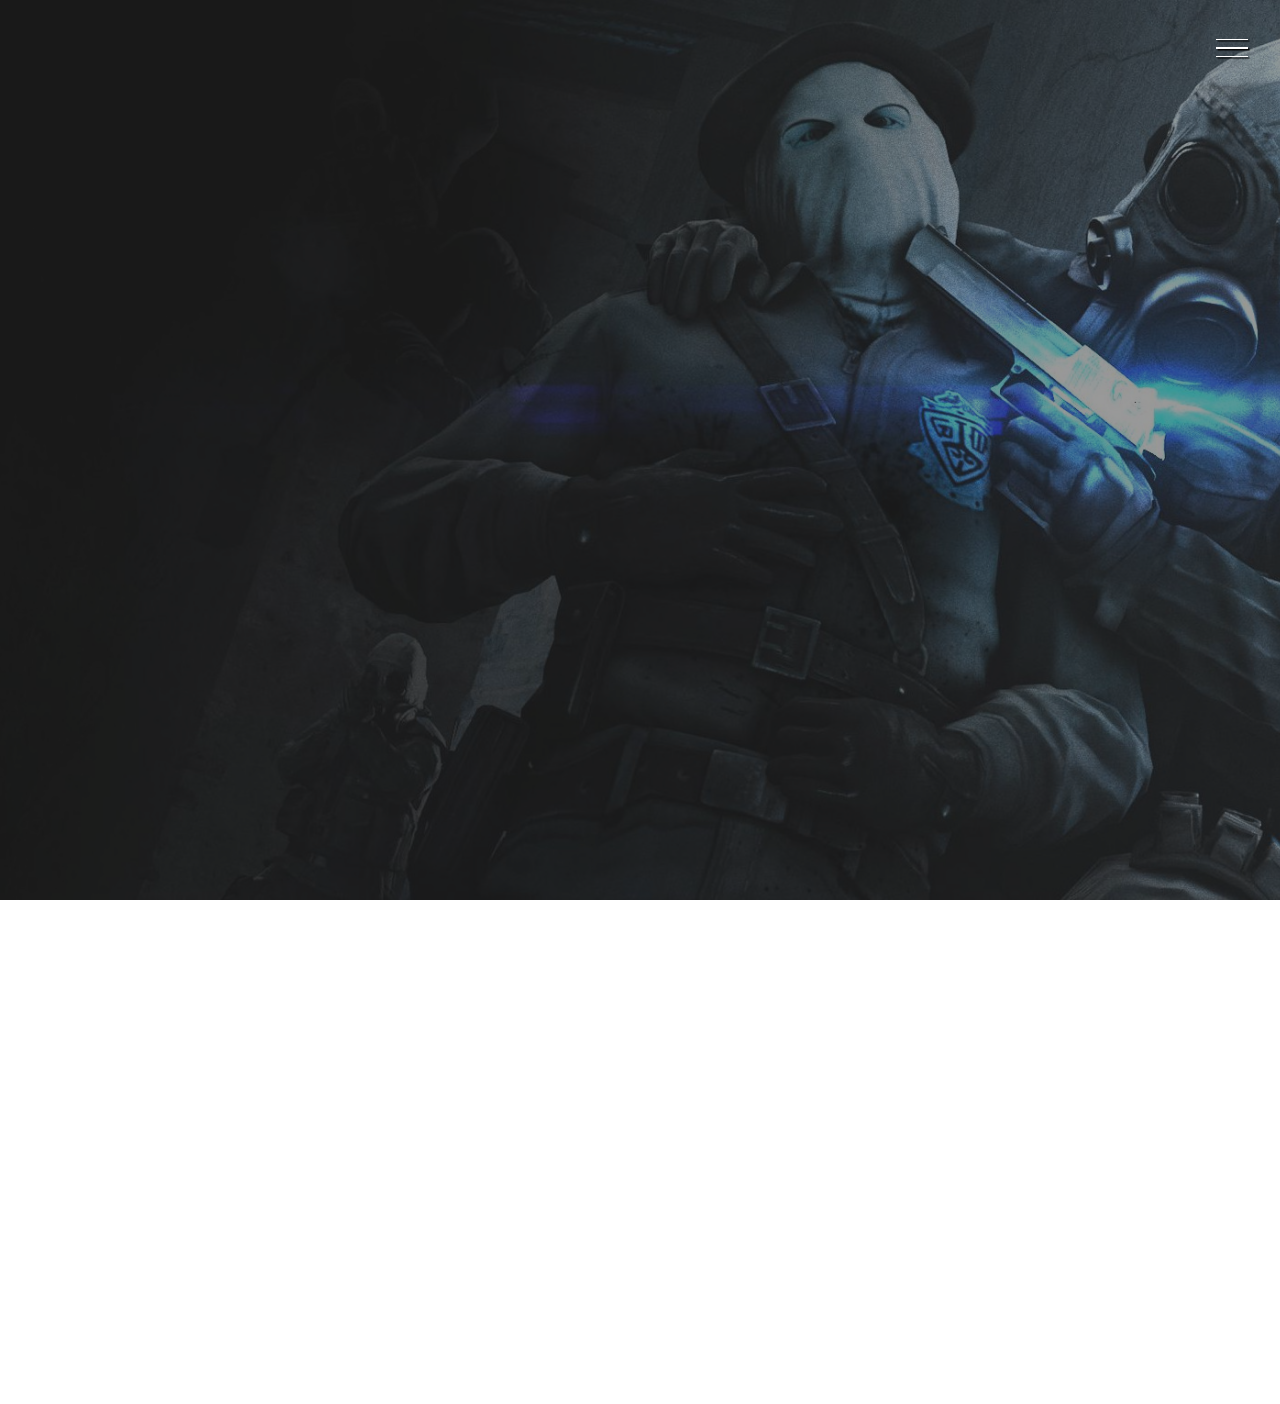
<file: index.html>
<!DOCTYPE html>
<html lang="pt-br">
  <head>
    <meta charset="UTF-8" />
    <meta http-equiv="X-UA-Compatible" content="IE=edge" />
    <meta name="viewport" content="width=device-width, initial-scale=1.0" />
    <link
      rel="shortcut icon"
      href="public/favicon/favicon.ico"
      type="image/x-icon"
    />
    <link
      rel="apple-touch-icon"
      sizes="180x180"
      href="public/favicon/apple-touch-icon.png"
    />
    <link
      rel="icon"
      type="image/png"
      sizes="32x32"
      href="public/favicon/favicon-32x32.png"
    />
    <link
      rel="icon"
      type="image/png"
      sizes="16x16"
      href="public/favicon-io/favicon-16x16.png"
    />
    <link rel="manifest" href="/site.webmanifest" />
    <link rel="stylesheet" href="src/styles/homepage.css" />
    <title>Duck's Gaming</title>
  </head>
  <body>
    <div class="container">
      <div class="hamburguer">
        <div class="line" id="line1"></div>
        <div class="line" id="line2"></div>
        <div class="line" id="line3"></div>
        <span>fechar</span>
      </div>

      <header>
        <div class="img-wrapper">
          <img src="src/assets/images/csgo/csgo.jpg" alt="csgo" />
        </div>
        <div class="banner">
          <h1>Ducks Gaming</h1>
          <p>Seja bem vindo a nossa comunidade gamer</p>
          <button>Saiba mais</button>
        </div>
      </header>

      <div class="sidebar">
        <nav>
          <ul class="menu">
            <li class="menu-item">
              <a
                class="menu-link"
                href="src/pages/noticias.html"
                target="_self"
                rel="next"
                >Notícias</a
              >
            </li>
            <li class="menu-item">
              <a class="menu-link" href="#" target="_blank" rel="next"
                >Campeonato</a
              >
            </li>
            <li class="menu-item">
              <a class="menu-link" href="#" target="_blank" rel="next">Aulas</a>
            </li>
            <li class="menu-item">
              <a class="menu-link" href="#" target="_blank" rel="next"
                >Videos</a
              >
            </li>
          </ul>
        </nav>
        <div class="social-media">
          <a href="https://discord.gg/NkQP6kg" target="_blank" rel="next"
            ><i class="fab fa-discord"></i
          ></a>
          <a
            href="https://www.youtube.com/channel/UCBgDniS0emr9ZUA5kuzxIgw"
            target="_blank"
            rel="next"
            ><i class="fab fa-youtube"></i
          ></a>
          <a
            href="https://www.instagram.com/ducksgamingoficial"
            target="_blank"
            rel="next"
            ><i class="fab fa-instagram"></i
          ></a>
        </div>
      </div>
    </div>
    <iframe
      src="https://discord.com/widget?id=434887026245107723&theme=dark"
      width="350"
      height="500"
      allowtransparency="true"
      frameborder="0"
      sandbox="allow-popups allow-popups-to-escape-sandbox allow-same-origin allow-scripts"
    ></iframe>
    <iframe
      src="https://discord.com/widget?id=434887026245107723&theme=dark"
      width="350"
      height="500"
      allowtransparency="true"
      frameborder="0"
      sandbox="allow-popups allow-popups-to-escape-sandbox allow-same-origin allow-scripts"
    ></iframe>
  </body>
  <script src="src/script.js"></script>
</html>
</file>
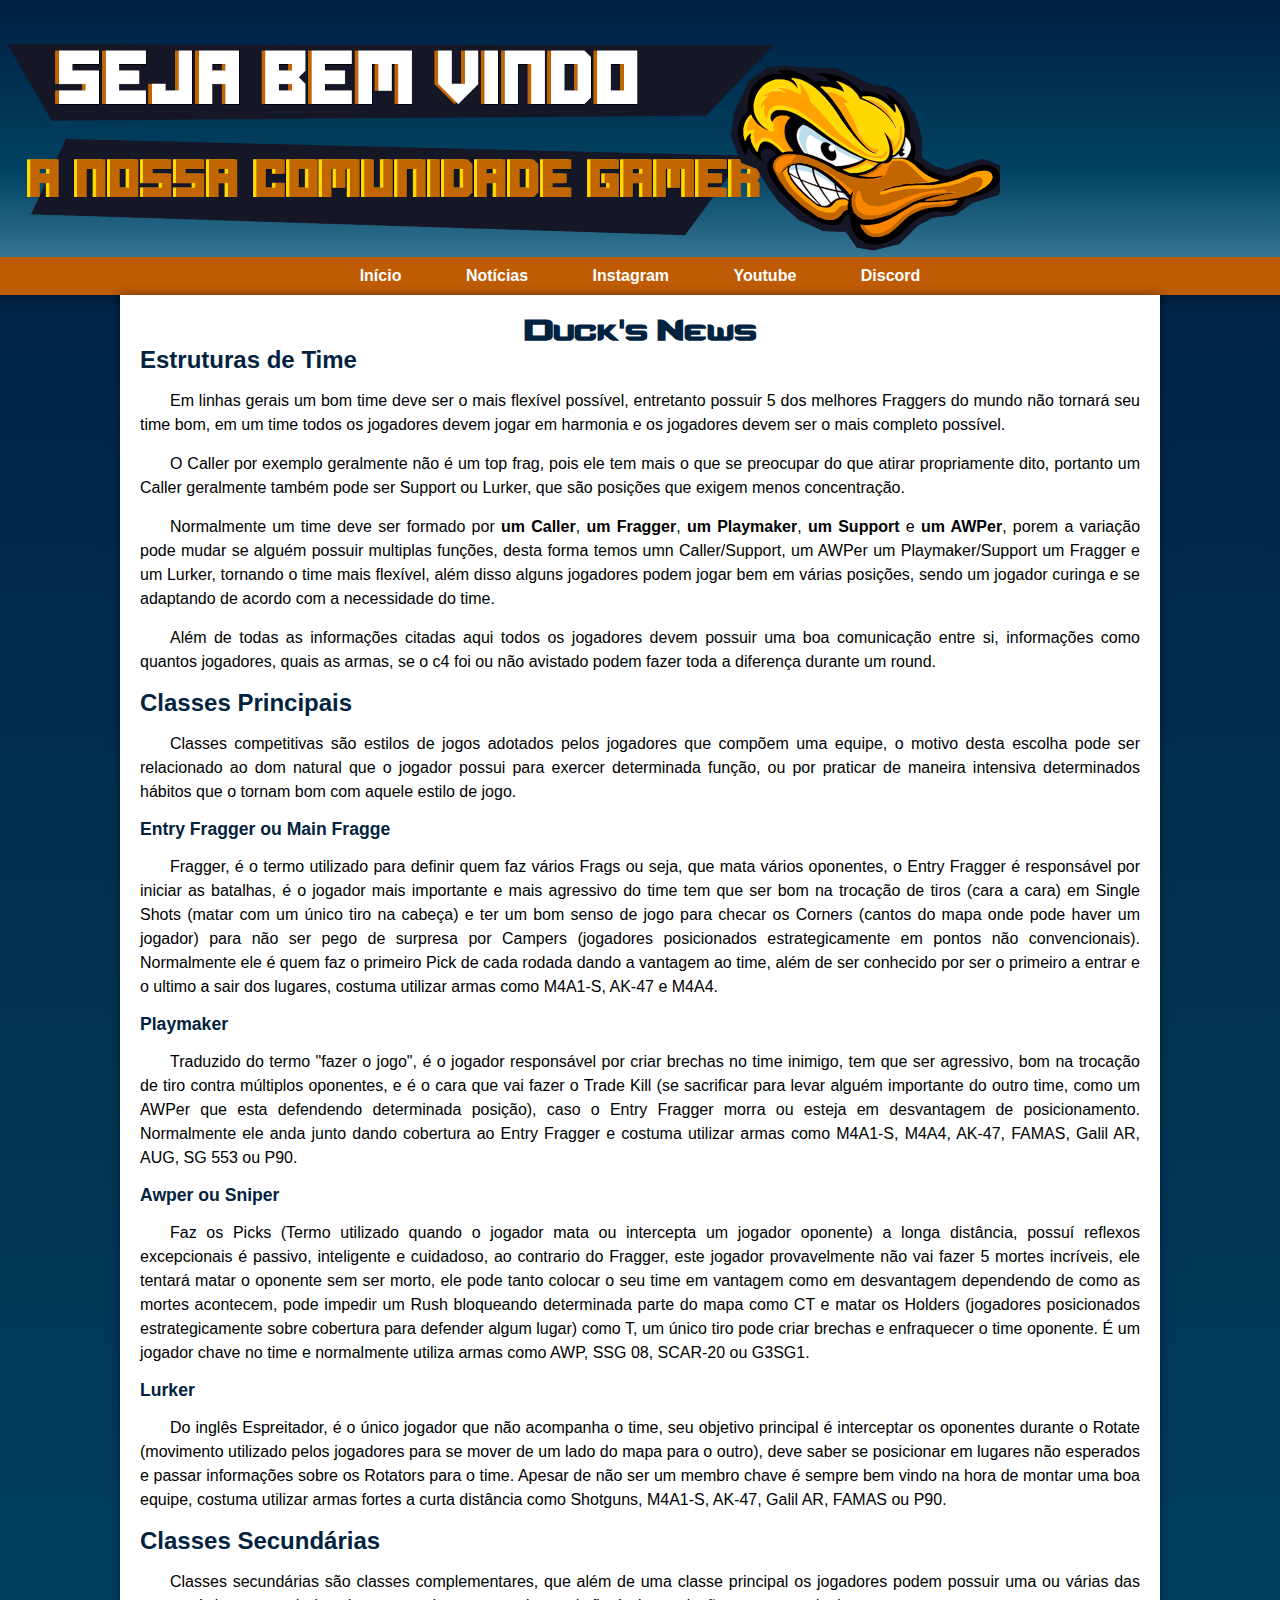
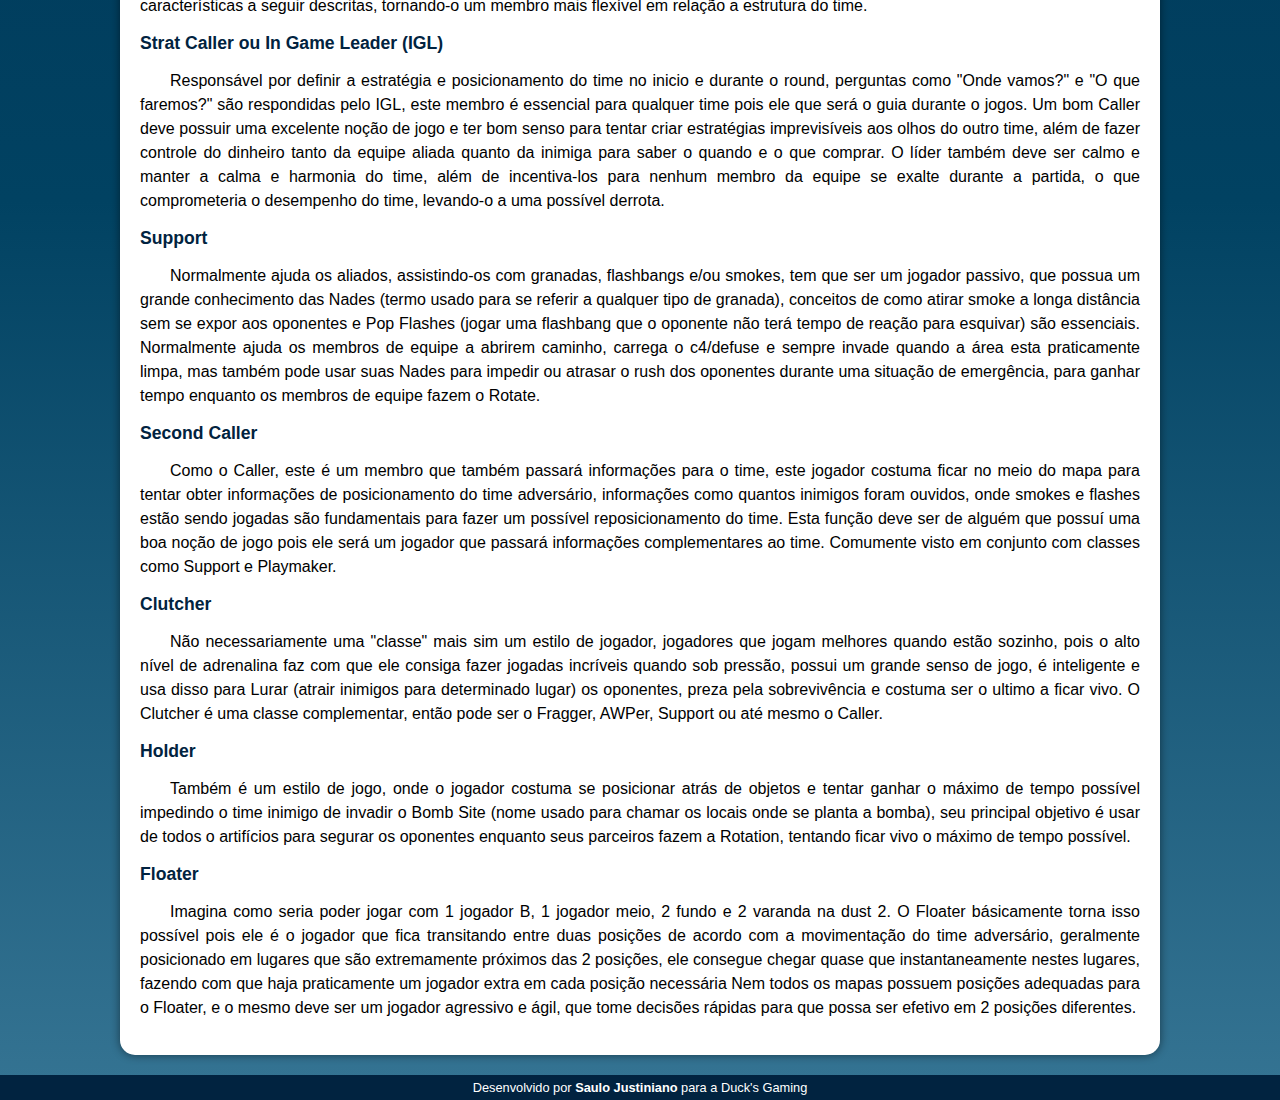
<file: src/html/noticias.html>
<!DOCTYPE html>
<html lang="pt-br">
<head>
  <meta charset="UTF-8">
  <meta http-equiv="X-UA-Compatible" content="IE=edge">
  <meta name="viewport" content="width=device-width, initial-scale=1.0">
  <link rel="shortcut icon" href="../icons/favicon-velho/favicon.ico" type="image/x-icon">
  <link rel="stylesheet" href="../css/style-noticias.css">
  <title>Duck's Gaming</title>
</head>
<body>
  <header>
    <img src="../image/seja-bem-vindo-a-nossa-comunidade- gamer-500.png" alt="Logo da Ducks Gaming">
  </header>
  <nav>
    <a href="../../index.html" target="_self" rel="prev">Início</a>
    <a href="noticias.html">Notícias</a>
    <a href="https://www.instagram.com/ducksgamingoficial" target="_blank" rel="next">Instagram</a>
    <a href="https://www.youtube.com/channel/UCBgDniS0emr9ZUA5kuzxIgw" target="_blank" rel="next">Youtube</a>
    <a href="https://discord.gg/NkQP6kg" target="_blank" rel="next">Discord</a>
  </nav>
  <main>
    <article>
      <h1>Duck's News</h1>

      <h2>Estruturas de Time</h2>

      <p>
        Em linhas gerais um bom time deve ser o mais flexível possível, entretanto possuir 5 dos melhores
        Fraggers do mundo não tornará seu time bom, em um time todos os jogadores devem jogar em
        harmonia e os jogadores devem ser o mais completo possível.
      </p>

      <p>
        O Caller por exemplo geralmente não é um top frag, pois ele tem mais o que se preocupar do que
        atirar propriamente dito, portanto um Caller geralmente também pode ser Support ou Lurker, que são
        posições que exigem menos concentração.
      </p>

      <p>
        Normalmente um time deve ser formado por <strong>um Caller</strong>, <strong>um Fragger</strong>, 
        <strong>um Playmaker</strong>, <strong>um Support</strong> e <strong>um AWPer</strong>, porem a 
        variação pode mudar se alguém possuir multiplas funções, desta forma temos umn Caller/Support, 
        um AWPer um Playmaker/Support um Fragger e um Lurker, tornando o time mais flexível, além disso 
        alguns jogadores podem jogar bem em várias posições, sendo um jogador curinga e se adaptando de 
        acordo com a necessidade do time.
      </p>

      <p>
        Além de todas as informações citadas aqui todos os jogadores devem possuir uma boa comunicação
        entre si, informações como quantos jogadores, quais as armas, se o c4 foi ou não avistado podem
        fazer toda a diferença durante um round.
      </p>

      <h2>Classes Principais</h2>

      <p>
        Classes competitivas são estilos de jogos adotados pelos jogadores que compõem uma equipe, o
        motivo desta escolha pode ser relacionado ao dom natural que o jogador possui para exercer
        determinada função, ou por praticar de maneira intensiva determinados hábitos que o tornam bom
        com aquele estilo de jogo.
      </p>

      <h3>Entry Fragger ou Main Fragge</h3>

      <p>
        Fragger, é o termo utilizado para definir quem faz vários Frags ou seja, que mata vários
        oponentes, o Entry Fragger é responsável por iniciar as batalhas, é o jogador mais importante e
        mais agressivo do time tem que ser bom na trocação de tiros (cara a cara) em Single Shots
        (matar com um único tiro na cabeça) e ter um bom senso de jogo para checar os Corners (cantos
        do mapa onde pode haver um jogador) para não ser pego de surpresa por Campers (jogadores
        posicionados estrategicamente em pontos não convencionais). Normalmente ele é quem faz o
        primeiro Pick de cada rodada dando a vantagem ao time, além de ser conhecido por ser o
        primeiro a entrar e o ultimo a sair dos lugares, costuma utilizar armas como M4A1-S, AK-47 e M4A4.
      </p>

      <h3>Playmaker</h3>

      <p>
        Traduzido do termo "fazer o jogo", é o jogador responsável por criar brechas no time inimigo, tem
        que ser agressivo, bom na trocação de tiro contra múltiplos oponentes, e é o cara que vai fazer o
        Trade Kill (se sacrificar para levar alguém importante do outro time, como um AWPer que esta
        defendendo determinada posição), caso o Entry Fragger morra ou esteja em desvantagem de
        posicionamento. Normalmente ele anda junto dando cobertura ao Entry Fragger e costuma
        utilizar armas como M4A1-S, M4A4, AK-47, FAMAS, Galil AR, AUG, SG 553 ou P90.
      </p>

      <h3>Awper ou Sniper</h3>

      <p>
        Faz os Picks (Termo utilizado quando o jogador mata ou intercepta um jogador oponente) a longa
        distância, possuí reflexos excepcionais é passivo, inteligente e cuidadoso, ao contrario do
        Fragger, este jogador provavelmente não vai fazer 5 mortes incríveis, ele tentará matar o
        oponente sem ser morto, ele pode tanto colocar o seu time em vantagem como em desvantagem
        dependendo de como as mortes acontecem, pode impedir um Rush bloqueando determinada
        parte do mapa como CT e matar os Holders (jogadores posicionados estrategicamente sobre
        cobertura para defender algum lugar) como T, um único tiro pode criar brechas e enfraquecer o
        time oponente. É um jogador chave no time e normalmente utiliza armas como AWP, SSG 08,
        SCAR-20 ou G3SG1.
      </p>

      <h3>Lurker</h3>

      <p>
        Do inglês Espreitador, é o único jogador que não acompanha o time, seu objetivo principal é
        interceptar os oponentes durante o Rotate (movimento utilizado pelos jogadores para se mover
        de um lado do mapa para o outro), deve saber se posicionar em lugares não esperados e passar
        informações sobre os Rotators para o time. Apesar de não ser um membro chave é sempre bem
        vindo na hora de montar uma boa equipe, costuma utilizar armas fortes a curta distância como
        Shotguns, M4A1-S, AK-47, Galil AR, FAMAS ou P90.
      </p>

      <h2>Classes Secundárias</h2>

      <p>
        Classes secundárias são classes complementares, que além de uma classe principal os jogadores
        podem possuir uma ou várias das características a seguir descritas, tornando-o um membro mais
        flexível em relação a estrutura do time.
      </p>

      <h3>Strat Caller ou In Game Leader (IGL)</h3>

      <p>
        Responsável por definir a estratégia e posicionamento do time no inicio e durante o round,
        perguntas como "Onde vamos?" e "O que faremos?" são respondidas pelo IGL, este membro é
        essencial para qualquer time pois ele que será o guia durante o jogos. Um bom Caller deve
        possuir uma excelente noção de jogo e ter bom senso para tentar criar estratégias imprevisíveis
        aos olhos do outro time, além de fazer controle do dinheiro tanto da equipe aliada quanto da
        inimiga para saber o quando e o que comprar. O líder também deve ser calmo e manter a calma
        e harmonia do time, além de incentiva-los para nenhum membro da equipe se exalte durante a
        partida, o que comprometeria o desempenho do time, levando-o a uma possível derrota.
      </p>

      <h3>Support</h3>

      <p>
        Normalmente ajuda os aliados, assistindo-os com granadas, flashbangs e/ou smokes, tem que
        ser um jogador passivo, que possua um grande conhecimento das Nades (termo usado para se
        referir a qualquer tipo de granada), conceitos de como atirar smoke a longa distância sem se
        expor aos oponentes e Pop Flashes (jogar uma flashbang que o oponente não terá tempo de
        reação para esquivar) são essenciais. Normalmente ajuda os membros de equipe a abrirem
        caminho, carrega o c4/defuse e sempre invade quando a área esta praticamente limpa, mas
        também pode usar suas Nades para impedir ou atrasar o rush dos oponentes durante uma
        situação de emergência, para ganhar tempo enquanto os membros de equipe fazem o Rotate.
      </p>

      <h3>Second Caller</h3>

      <p>
        Como o Caller, este é um membro que também passará informações para o time, este jogador
        costuma ficar no meio do mapa para tentar obter informações de posicionamento do time
        adversário, informações como quantos inimigos foram ouvidos, onde smokes e flashes estão
        sendo jogadas são fundamentais para fazer um possível reposicionamento do time. Esta função
        deve ser de alguém que possuí uma boa noção de jogo pois ele será um jogador que passará
        informações complementares ao time. Comumente visto em conjunto com classes como Support
        e Playmaker.
      </p>

      <h3>Clutcher</h3>

      <p>
        Não necessariamente uma "classe" mais sim um estilo de jogador, jogadores que jogam
        melhores quando estão sozinho, pois o alto nível de adrenalina faz com que ele consiga fazer
        jogadas incríveis quando sob pressão, possui um grande senso de jogo, é inteligente e usa disso
        para Lurar (atrair inimigos para determinado lugar) os oponentes, preza pela sobrevivência e
        costuma ser o ultimo a ficar vivo. O Clutcher é uma classe complementar, então pode ser o
        Fragger, AWPer, Support ou até mesmo o Caller.
      </p>

      <h3>Holder</h3>

      <p>
        Também é um estilo de jogo, onde o jogador costuma se posicionar atrás de objetos e tentar
        ganhar o máximo de tempo possível impedindo o time inimigo de invadir o Bomb Site (nome
        usado para chamar os locais onde se planta a bomba), seu principal objetivo é usar de todos o
        artifícios para segurar os oponentes enquanto seus parceiros fazem a Rotation, tentando ficar
        vivo o máximo de tempo possível.
      </p>

      <h3>Floater</h3>

      <p>
        Imagina como seria poder jogar com 1 jogador B, 1 jogador meio, 2 fundo e 2 varanda na dust 2.
        O Floater básicamente torna isso possível pois ele é o jogador que fica transitando entre duas
        posições de acordo com a movimentação do time adversário, geralmente posicionado em lugares
        que são extremamente próximos das 2 posições, ele consegue chegar quase que instantaneamente
        nestes lugares, fazendo com que haja praticamente um jogador extra em cada posição necessária
        Nem todos os mapas possuem posições adequadas para o Floater, e o mesmo deve ser um jogador
        agressivo e ágil, que tome decisões rápidas para que possa ser efetivo em 2 posições diferentes.
      </p>
    </article>
  </main>
  <footer>
    <p>Desenvolvido por <a href="https://github.com/SauloJustiniano1" target="_blank" rel="next">Saulo Justiniano</a> para a Duck's Gaming</p>
  </footer>
</body>
</html>
</file>
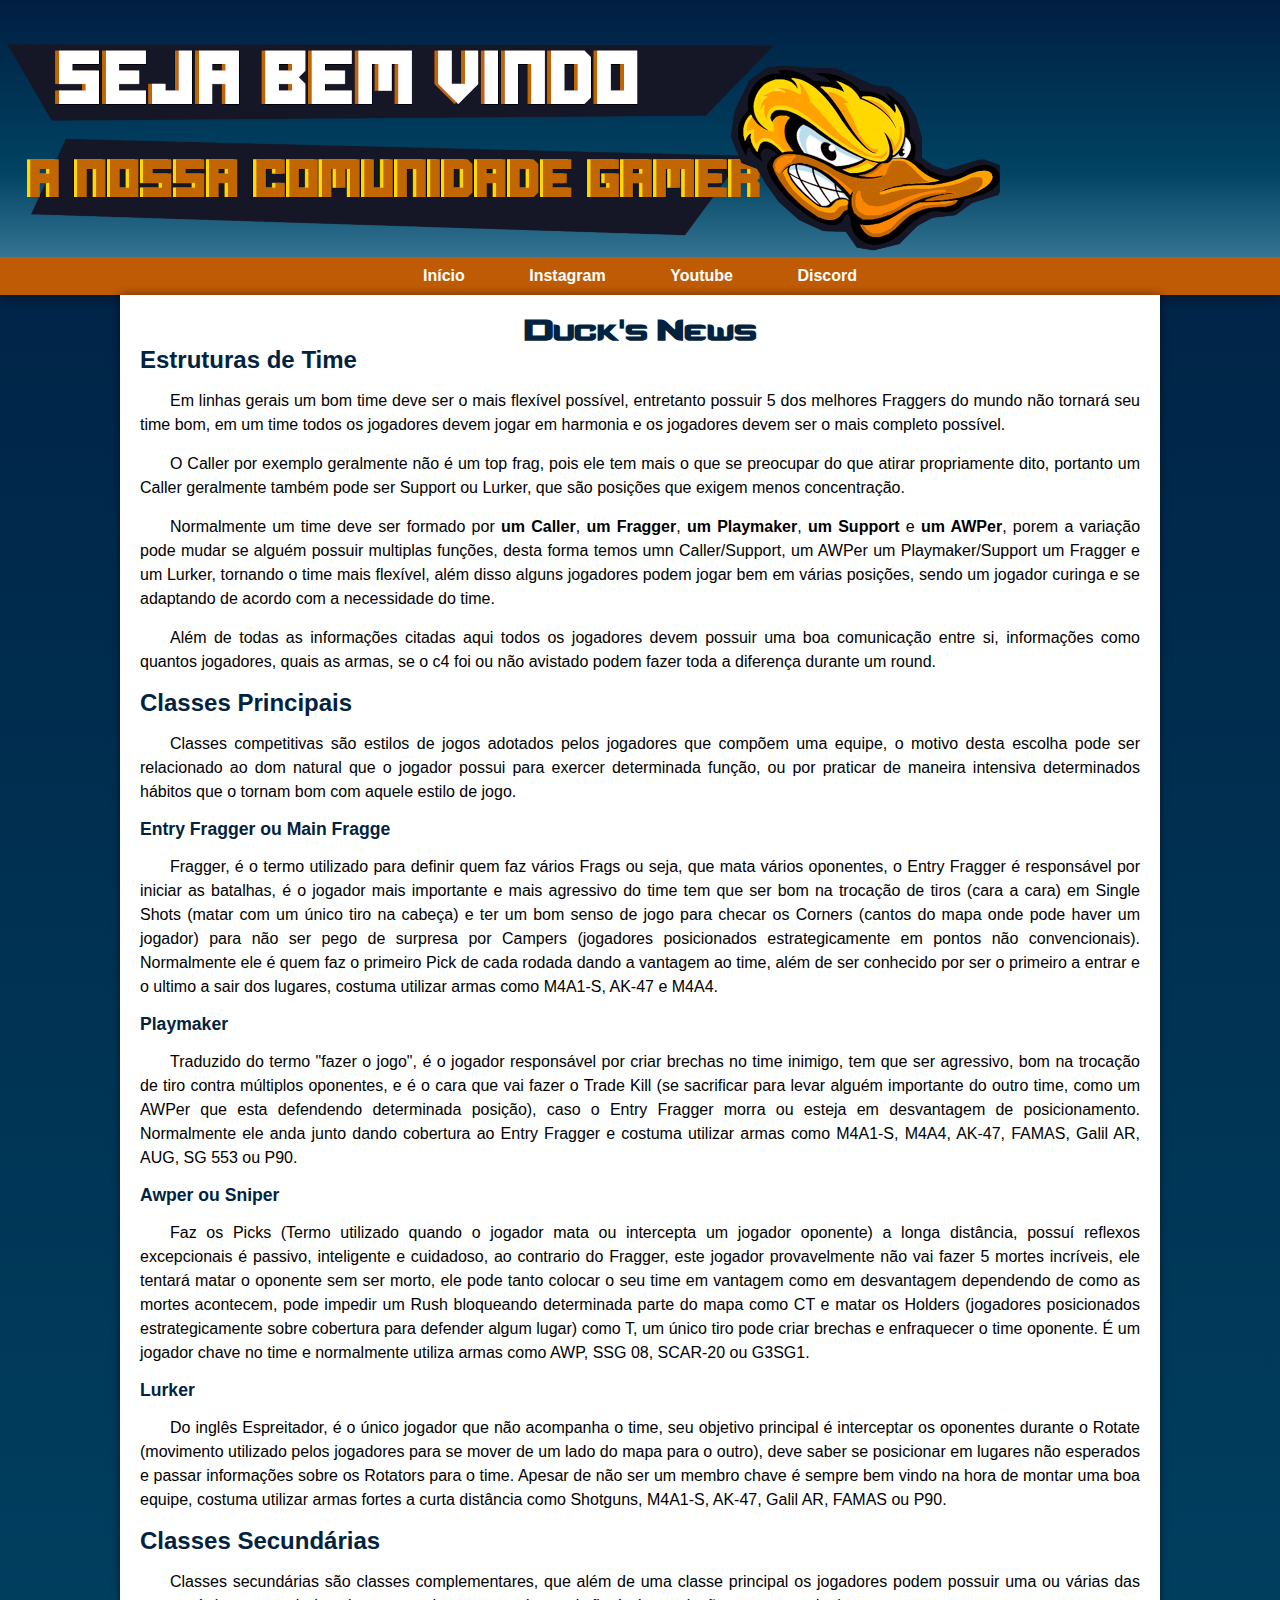
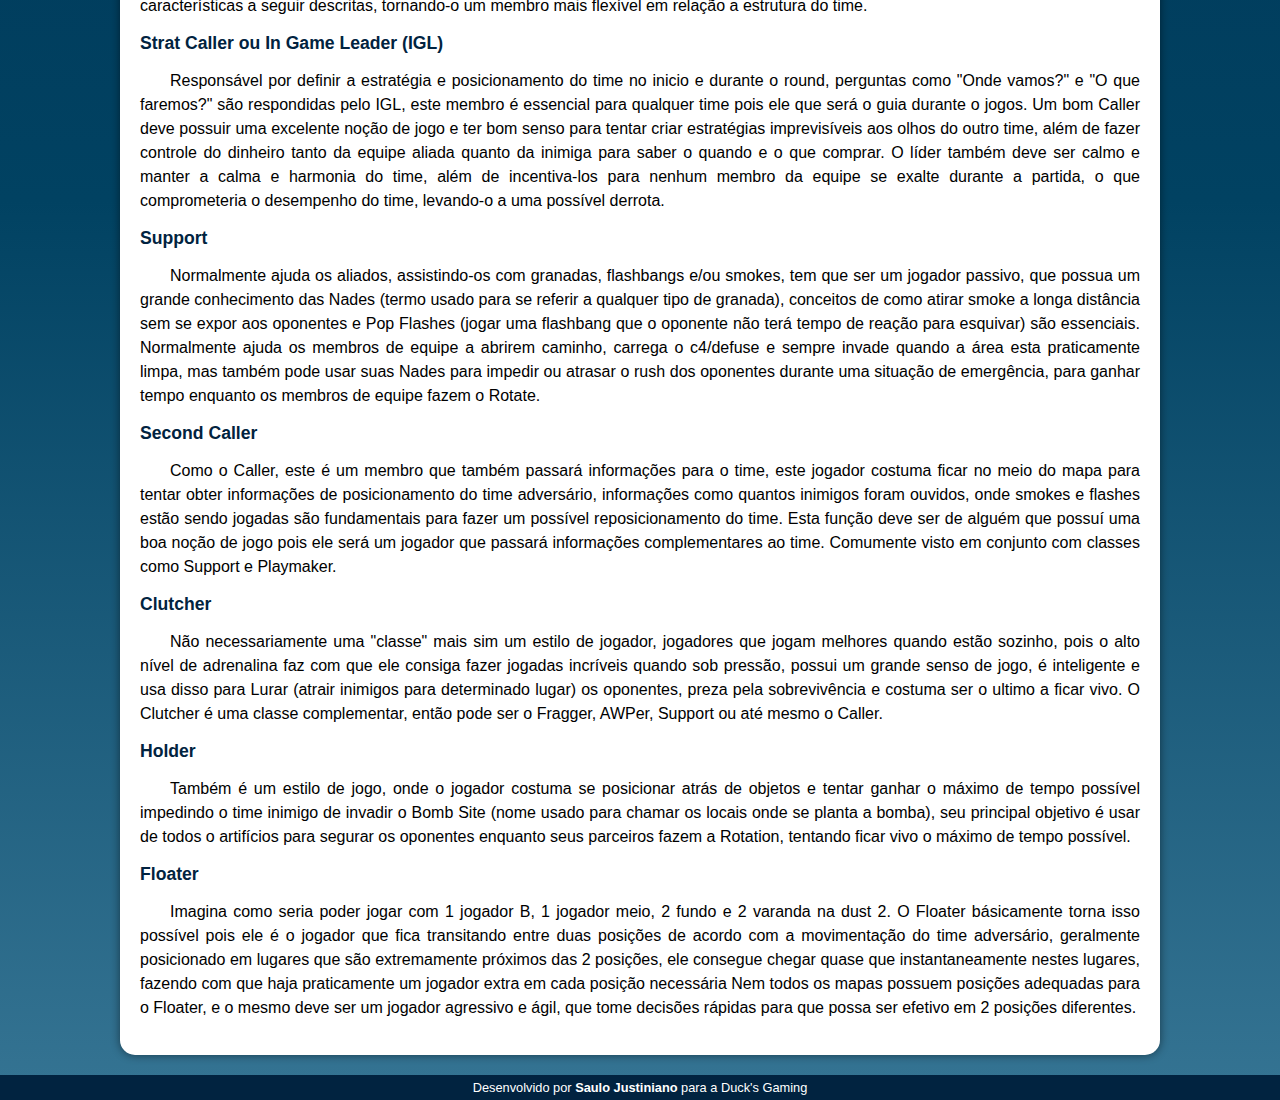
<file: src/pages/noticias.html>
<!DOCTYPE html>
<html lang="pt-br">
<head>
  <meta charset="UTF-8">
  <meta http-equiv="X-UA-Compatible" content="IE=edge">
  <meta name="viewport" content="width=device-width, initial-scale=1.0">
  <link rel="shortcut icon" href="../../public/favicon.ico" type="image/x-icon">
  <link rel="stylesheet" href="../style/noticias.css">
  <title>Duck's Gaming - Notícias</title>
</head>
<body>
  <header>
    <img src="../../public/assets/images/nossa-comunidade-500px.png" alt="Logo da Ducks Gaming">
  </header>
  <nav>
    <a href="../../index.html" target="_self" rel="prev">Início</a>
    <a href="https://www.instagram.com/ducksgamingoficial" target="_blank" rel="next">Instagram</a>
    <a href="https://www.youtube.com/channel/UCBgDniS0emr9ZUA5kuzxIgw" target="_blank" rel="next">Youtube</a>
    <a href="https://discord.gg/NkQP6kg" target="_blank" rel="next">Discord</a>
  </nav>
  <main>
    <article>
      <h1>Duck's News</h1>

      <h2>Estruturas de Time</h2>

      <p>
        Em linhas gerais um bom time deve ser o mais flexível possível, entretanto possuir 5 dos melhores
        Fraggers do mundo não tornará seu time bom, em um time todos os jogadores devem jogar em
        harmonia e os jogadores devem ser o mais completo possível.
      </p>

      <p>
        O Caller por exemplo geralmente não é um top frag, pois ele tem mais o que se preocupar do que
        atirar propriamente dito, portanto um Caller geralmente também pode ser Support ou Lurker, que são
        posições que exigem menos concentração.
      </p>

      <p>
        Normalmente um time deve ser formado por <strong>um Caller</strong>, <strong>um Fragger</strong>, 
        <strong>um Playmaker</strong>, <strong>um Support</strong> e <strong>um AWPer</strong>, porem a 
        variação pode mudar se alguém possuir multiplas funções, desta forma temos umn Caller/Support, 
        um AWPer um Playmaker/Support um Fragger e um Lurker, tornando o time mais flexível, além disso 
        alguns jogadores podem jogar bem em várias posições, sendo um jogador curinga e se adaptando de 
        acordo com a necessidade do time.
      </p>

      <p>
        Além de todas as informações citadas aqui todos os jogadores devem possuir uma boa comunicação
        entre si, informações como quantos jogadores, quais as armas, se o c4 foi ou não avistado podem
        fazer toda a diferença durante um round.
      </p>

      <h2>Classes Principais</h2>

      <p>
        Classes competitivas são estilos de jogos adotados pelos jogadores que compõem uma equipe, o
        motivo desta escolha pode ser relacionado ao dom natural que o jogador possui para exercer
        determinada função, ou por praticar de maneira intensiva determinados hábitos que o tornam bom
        com aquele estilo de jogo.
      </p>

      <h3>Entry Fragger ou Main Fragge</h3>

      <p>
        Fragger, é o termo utilizado para definir quem faz vários Frags ou seja, que mata vários
        oponentes, o Entry Fragger é responsável por iniciar as batalhas, é o jogador mais importante e
        mais agressivo do time tem que ser bom na trocação de tiros (cara a cara) em Single Shots
        (matar com um único tiro na cabeça) e ter um bom senso de jogo para checar os Corners (cantos
        do mapa onde pode haver um jogador) para não ser pego de surpresa por Campers (jogadores
        posicionados estrategicamente em pontos não convencionais). Normalmente ele é quem faz o
        primeiro Pick de cada rodada dando a vantagem ao time, além de ser conhecido por ser o
        primeiro a entrar e o ultimo a sair dos lugares, costuma utilizar armas como M4A1-S, AK-47 e M4A4.
      </p>

      <h3>Playmaker</h3>

      <p>
        Traduzido do termo "fazer o jogo", é o jogador responsável por criar brechas no time inimigo, tem
        que ser agressivo, bom na trocação de tiro contra múltiplos oponentes, e é o cara que vai fazer o
        Trade Kill (se sacrificar para levar alguém importante do outro time, como um AWPer que esta
        defendendo determinada posição), caso o Entry Fragger morra ou esteja em desvantagem de
        posicionamento. Normalmente ele anda junto dando cobertura ao Entry Fragger e costuma
        utilizar armas como M4A1-S, M4A4, AK-47, FAMAS, Galil AR, AUG, SG 553 ou P90.
      </p>

      <h3>Awper ou Sniper</h3>

      <p>
        Faz os Picks (Termo utilizado quando o jogador mata ou intercepta um jogador oponente) a longa
        distância, possuí reflexos excepcionais é passivo, inteligente e cuidadoso, ao contrario do
        Fragger, este jogador provavelmente não vai fazer 5 mortes incríveis, ele tentará matar o
        oponente sem ser morto, ele pode tanto colocar o seu time em vantagem como em desvantagem
        dependendo de como as mortes acontecem, pode impedir um Rush bloqueando determinada
        parte do mapa como CT e matar os Holders (jogadores posicionados estrategicamente sobre
        cobertura para defender algum lugar) como T, um único tiro pode criar brechas e enfraquecer o
        time oponente. É um jogador chave no time e normalmente utiliza armas como AWP, SSG 08,
        SCAR-20 ou G3SG1.
      </p>

      <h3>Lurker</h3>

      <p>
        Do inglês Espreitador, é o único jogador que não acompanha o time, seu objetivo principal é
        interceptar os oponentes durante o Rotate (movimento utilizado pelos jogadores para se mover
        de um lado do mapa para o outro), deve saber se posicionar em lugares não esperados e passar
        informações sobre os Rotators para o time. Apesar de não ser um membro chave é sempre bem
        vindo na hora de montar uma boa equipe, costuma utilizar armas fortes a curta distância como
        Shotguns, M4A1-S, AK-47, Galil AR, FAMAS ou P90.
      </p>

      <h2>Classes Secundárias</h2>

      <p>
        Classes secundárias são classes complementares, que além de uma classe principal os jogadores
        podem possuir uma ou várias das características a seguir descritas, tornando-o um membro mais
        flexível em relação a estrutura do time.
      </p>

      <h3>Strat Caller ou In Game Leader (IGL)</h3>

      <p>
        Responsável por definir a estratégia e posicionamento do time no inicio e durante o round,
        perguntas como "Onde vamos?" e "O que faremos?" são respondidas pelo IGL, este membro é
        essencial para qualquer time pois ele que será o guia durante o jogos. Um bom Caller deve
        possuir uma excelente noção de jogo e ter bom senso para tentar criar estratégias imprevisíveis
        aos olhos do outro time, além de fazer controle do dinheiro tanto da equipe aliada quanto da
        inimiga para saber o quando e o que comprar. O líder também deve ser calmo e manter a calma
        e harmonia do time, além de incentiva-los para nenhum membro da equipe se exalte durante a
        partida, o que comprometeria o desempenho do time, levando-o a uma possível derrota.
      </p>

      <h3>Support</h3>

      <p>
        Normalmente ajuda os aliados, assistindo-os com granadas, flashbangs e/ou smokes, tem que
        ser um jogador passivo, que possua um grande conhecimento das Nades (termo usado para se
        referir a qualquer tipo de granada), conceitos de como atirar smoke a longa distância sem se
        expor aos oponentes e Pop Flashes (jogar uma flashbang que o oponente não terá tempo de
        reação para esquivar) são essenciais. Normalmente ajuda os membros de equipe a abrirem
        caminho, carrega o c4/defuse e sempre invade quando a área esta praticamente limpa, mas
        também pode usar suas Nades para impedir ou atrasar o rush dos oponentes durante uma
        situação de emergência, para ganhar tempo enquanto os membros de equipe fazem o Rotate.
      </p>

      <h3>Second Caller</h3>

      <p>
        Como o Caller, este é um membro que também passará informações para o time, este jogador
        costuma ficar no meio do mapa para tentar obter informações de posicionamento do time
        adversário, informações como quantos inimigos foram ouvidos, onde smokes e flashes estão
        sendo jogadas são fundamentais para fazer um possível reposicionamento do time. Esta função
        deve ser de alguém que possuí uma boa noção de jogo pois ele será um jogador que passará
        informações complementares ao time. Comumente visto em conjunto com classes como Support
        e Playmaker.
      </p>

      <h3>Clutcher</h3>

      <p>
        Não necessariamente uma "classe" mais sim um estilo de jogador, jogadores que jogam
        melhores quando estão sozinho, pois o alto nível de adrenalina faz com que ele consiga fazer
        jogadas incríveis quando sob pressão, possui um grande senso de jogo, é inteligente e usa disso
        para Lurar (atrair inimigos para determinado lugar) os oponentes, preza pela sobrevivência e
        costuma ser o ultimo a ficar vivo. O Clutcher é uma classe complementar, então pode ser o
        Fragger, AWPer, Support ou até mesmo o Caller.
      </p>

      <h3>Holder</h3>

      <p>
        Também é um estilo de jogo, onde o jogador costuma se posicionar atrás de objetos e tentar
        ganhar o máximo de tempo possível impedindo o time inimigo de invadir o Bomb Site (nome
        usado para chamar os locais onde se planta a bomba), seu principal objetivo é usar de todos o
        artifícios para segurar os oponentes enquanto seus parceiros fazem a Rotation, tentando ficar
        vivo o máximo de tempo possível.
      </p>

      <h3>Floater</h3>

      <p>
        Imagina como seria poder jogar com 1 jogador B, 1 jogador meio, 2 fundo e 2 varanda na dust 2.
        O Floater básicamente torna isso possível pois ele é o jogador que fica transitando entre duas
        posições de acordo com a movimentação do time adversário, geralmente posicionado em lugares
        que são extremamente próximos das 2 posições, ele consegue chegar quase que instantaneamente
        nestes lugares, fazendo com que haja praticamente um jogador extra em cada posição necessária
        Nem todos os mapas possuem posições adequadas para o Floater, e o mesmo deve ser um jogador
        agressivo e ágil, que tome decisões rápidas para que possa ser efetivo em 2 posições diferentes.
      </p>
    </article>
  </main>
  <footer>
    <p>Desenvolvido por <a href="https://github.com/SauloJustiniano1" target="_blank" rel="next">Saulo Justiniano</a> para a Duck's Gaming</p>
  </footer>
</body>
</html>
</file>
<file: src/styles/homepage.css>
@charset "UTF-8";

@import url('https://fonts.googleapis.com/css2?family=Rammetto+One&display=swap');
@import url('https://fonts.googleapis.com/css2?family=Roboto:ital,wght@0,100;0,300;0,400;0,500;0,700;0,900;1,100;1,300;1,400;1,500;1,700;1,900&display=swap');

@import url('https://cdnjs.cloudflare.com/ajax/libs/font-awesome/6.1.1/css/all.min.css');

:root {
  --amarelo: #F2B705;
  --laranja: #F28705;
  --laranja-escuro: #BF5B04;
  --azul-escuro: #012340;
  --azul-claro: #35748C;

  --fonte-primary: Arial, Verdana, Helvetica, sans-serif;
  --fonte-segundary: 'Rammetto One', cursive;
  --fonte-action: 'Roboto', sans-serif;
}

* {
  margin: 0px;
  padding: 0px;
  list-style: none;
  text-decoration: none;
}

@keyframes zoom {
  0% {
    transform: scale(1.3);
  }

  100% {
    transform: scale(1);
  }
}

@keyframes moveBanner {
  0% {
    transform: translateY(10rem) rotateY(-30deg);
  }

  100% {
    transform: translateY(0) rotateY(0);
    opacity: 1;
  }
}

.hamburguer {
  width: 2rem;
  height: 2rem;
  position: fixed;
  z-index: 100;
  right: 2rem;
  top: 2rem;
  display: flex;
  flex-direction: column;
  justify-content: space-evenly;
  cursor: pointer;
}

.show-menu .hamburguer {
  right: 16rem;
}

.line {
  width: 100%;
  height: 0.1rem;
  background-color: #fff;
  box-shadow: 0.1rem 0.1rem 1px #000;
  transition: transform 1s;
}

.show-menu #line1 {
  transform: rotate(45deg) translate(0.3rem, 0.30rem);
}

.show-menu #line2 {
  opacity: 0;
  visibility: hidden;
}

.show-menu #line3 {
  transform: rotate(-45deg) translate(0.3rem, -0.45rem);
}

.hamburguer span {
  position: absolute;
  left: 3rem;
  height: 2rem;
  width: 6rem;
  display: flex;
  justify-content: center;
  align-items: center;
  background-color: #005c97;
  color: #fff;
  font-family: var(--fonte-action);
  opacity: 0;
}

.hamburguer span::before {
  content: "";
  position: absolute;
  border-right: 0.5rem solid #005c97;
  border-top: 0.5rem solid transparent;
  border-left: 0.5rem solid transparent;
  border-bottom: 0.5rem solid transparent;
  left: -1rem;
}

.show-menu .hamburguer:hover span {
  opacity: 1;
}

header {
  width: 100%;
  height: 100vh;
  overflow: hidden;
  position: relative;
}

.img-wrapper {
  width: 100%;
  height: 100%;
  overflow: hidden;
  background-color: rgba(0, 0, 0, 0.8);
}

.img-wrapper img {
  width: 100%;
  height: 100%;
  object-fit: cover;
  opacity: 0.5;
  animation: zoom 25s;
}

.banner {
  position: absolute;
  top: 30%;
  left: 15%;
}

.banner h1 {
  color: #fff;
  font-size: 3.5rem;
  font-family: var(--fonte-primary);
  font-weight: 200;
  text-shadow: 0.3rem 0.4rem 2px rgba(0, 0, 0, 0.4);
  line-height: 3.5rem;
  margin-bottom: 2rem;
  opacity: 0;
  animation: moveBanner 1s 0.5s forwards;
}

.banner p {
  font-family: var(--fonte-segundary);
  color: #fff;
  font-size: 2rem;
  text-shadow: 0.2rem 0.2rem rgba(0, 0, 0, 0.2);
  margin-bottom: 2rem;
  opacity: 0;
  animation: moveBanner 1s 0.7s forwards;
}

.banner button {
  font-family: var(--fonte-action);
  color: #fff;
  font-size: 1rem;
  text-transform: uppercase;
  letter-spacing: 0.1rem;
  background: linear-gradient(to right, #005c97, #363795);
  padding: 1rem 3rem;
  border: none;
  border-radius: 5px;
  opacity: 0;
  cursor: pointer;
  animation: moveBanner 1s 0.9s forwards;
}

.banner button:hover {
  opacity: 0.9;
  color: #000;
}

.sidebar {
  width: 20rem;
  height: 100vh;
  background-color: #fff;
  position: fixed;
  top: 0;
  right: -20rem;
  transition: all 1s;
}

.show-menu .sidebar {
  right: 0;
}

.menu {
  position: absolute;
  top: 40%;
  left: 50%;
  transform: translate(-50%, -50%);
}

.menu-item {
  text-align: center;
  margin-top: 0.5rem;
}

.menu-link {
  font-family: var(--fonte-action);
  font-size: 2rem;
  color: #555;
  transition: color 1s;
}

.menu-link:hover {
  color: #005c97;
}

.social-media {
  position: absolute;
  bottom: 2rem;
  width: 100%;
  display: flex;
  justify-content: space-evenly;
}

.social-media i {
  background-color: #005c97;
  color: #fff;
  height: 2.5rem;
  width: 2.5rem;
  font-size: 1.5rem;
  display: flex;
  justify-content: center;
  align-items: center;
  border-radius: 50%;
  transition: background-color 1s;
}

.social-media i:hover {
  background-color: #363795;
}
</file>
<file: src/css/style-noticias.css>
@charset "UTF-8";

@font-face {
  font-family: 'Counter-Strike';
  src: url('/font/cs_regular.ttf') format('opentype');
  font-weight: normal;
}

:root {
  --amarelo: #F2B705;
  --laranja: #F28705;
  --laranja-escuro: #BF5B04;
  --azul-escuro: #012340;
  --azul-claro: #35748C;

  --fonte-padrao: Arial, Verdana, Helvetica, sans-serif;
  --fonte-counter-strike: 'Counter-Strike', cursive;
}

* {
  margin: 0px;
  padding: 0px;
}

body {
  background-image: linear-gradient(#001E42, #003152, #014262, #357493);
  font-family: var(--fonte-padrao);
}

header {
  background-image: linear-gradient(#001E42, #003152, #014262, #357493);
  min-height: 150px;
  padding-top: 40px;
}

header img {
  margin: auto;
}

nav {
  background-color: var(--laranja-escuro);
  padding: 10px;
  text-align: center;
  box-shadow: 0px 7px 7px rgba(0, 0, 0, 0.192);
}

nav > a {
  color: white;
  text-decoration: none;
  font-weight: bold;
  margin-left: 30px;
  margin-right: 30px;
}

nav > a:hover {
  text-decoration: underline;
}

main {
  background-color: white;
  min-width: 300px;
  max-width: 1000px;
  margin: auto;
  box-shadow: 0px 0px 10px rgba(0, 0, 0, 0.486);
  border-bottom-left-radius: 15px;
  border-bottom-right-radius: 15px;
  padding: 20px;
}

main h1 {
  color: var(--azul-escuro);
  text-align: center;
  font-size: 2.5em;
  font-family: var(--fonte-counter-strike);
  font-weight: bolder;
}

main h2 {
  color: var(--azul-escuro);
  font-size: 1.5em;
  font-weight: bolder;
  font-family: var(--fonte-padrao)
}

main h3 {
  color: var(--azul-escuro);
  font-size: 1.1em;
  font-weight: bolder;
  font-family: var(--fonte-padrao)
}

main p {
  margin: 15px 0px 15px 0px;
  text-align: justify;
  text-indent: 30px;
  font-size: 1em;
  line-height: 1.5em;
}

footer {
  background-color: var(--azul-escuro);
  color: white;
  text-align: center;
  font-size: 0.8em;
  padding: 5px;
  margin-top: 20px;
}

footer a {
  color: white;
  font-weight: bolder;
  text-decoration: none;
}

footer a:hover {
  text-decoration: underline;
  color: var(--azul-claro);
}
</file>
<file: src/style/noticias.css>
@charset "UTF-8";

@font-face {
  font-family: 'Counter-Strike';
  src: url('/font/cs_regular.ttf') format('opentype');
  font-weight: normal;
}

:root {
  --amarelo: #F2B705;
  --laranja: #F28705;
  --laranja-escuro: #BF5B04;
  --azul-escuro: #012340;
  --azul-claro: #35748C;

  --fonte-padrao: Arial, Verdana, Helvetica, sans-serif;
  --fonte-counter-strike: 'Counter-Strike', cursive;
}

* {
  margin: 0px;
  padding: 0px;
}

body {
  background-image: linear-gradient(#001E42, #003152, #014262, #357493);
  font-family: var(--fonte-padrao);
}

header {
  background-image: linear-gradient(#001E42, #003152, #014262, #357493);
  min-height: 150px;
  padding-top: 40px;
}

header img {
  margin: auto;
}

nav {
  background-color: var(--laranja-escuro);
  padding: 10px;
  text-align: center;
  box-shadow: 0px 7px 7px rgba(0, 0, 0, 0.192);
}

nav > a {
  color: white;
  text-decoration: none;
  font-weight: bold;
  margin-left: 30px;
  margin-right: 30px;
}

nav > a:hover {
  text-decoration: underline;
}

main {
  background-color: white;
  min-width: 300px;
  max-width: 1000px;
  margin: auto;
  box-shadow: 0px 0px 10px rgba(0, 0, 0, 0.486);
  border-bottom-left-radius: 15px;
  border-bottom-right-radius: 15px;
  padding: 20px;
}

main h1 {
  color: var(--azul-escuro);
  text-align: center;
  font-size: 2.5em;
  font-family: var(--fonte-counter-strike);
  font-weight: bolder;
}

main h2 {
  color: var(--azul-escuro);
  font-size: 1.5em;
  font-weight: bolder;
  font-family: var(--fonte-padrao)
}

main h3 {
  color: var(--azul-escuro);
  font-size: 1.1em;
  font-weight: bolder;
  font-family: var(--fonte-padrao)
}

main p {
  margin: 15px 0px 15px 0px;
  text-align: justify;
  text-indent: 30px;
  font-size: 1em;
  line-height: 1.5em;
}

footer {
  background-color: var(--azul-escuro);
  color: white;
  text-align: center;
  font-size: 0.8em;
  padding: 5px;
  margin-top: 20px;
}

footer a {
  color: white;
  font-weight: bolder;
  text-decoration: none;
}

footer a:hover {
  text-decoration: underline;
  color: var(--azul-claro);
}
</file>
